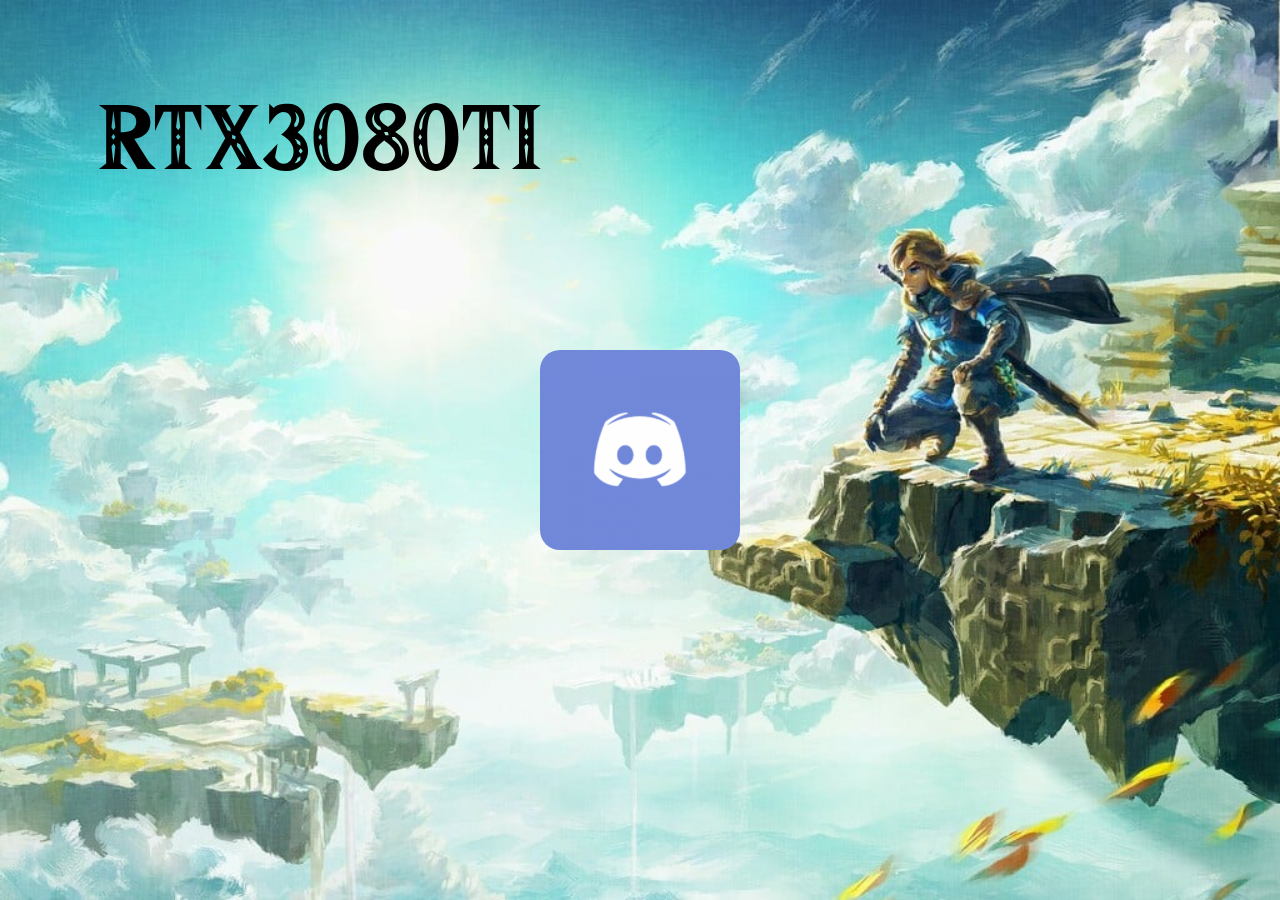
<file: jamie.html>
<html lang="en">
<head>
    <meta charset="UTF-8">
    <meta http-equiv="X-UA-Compatible" content="IE=edge">
    <meta name="viewport" content="width=device-width, initial-scale=1.0">
    <title>gaming</title>

    <link rel="stylesheet" href="jamie.css">
</head>
    <body class="body">
        <span class="gaming">
            RTX3080TI
        </span>

        <div class="discord-logo-div">
            <img class="discord-logo" src="content/images/discord-logo.png">
        </div>
    </body>
</html>
</file>
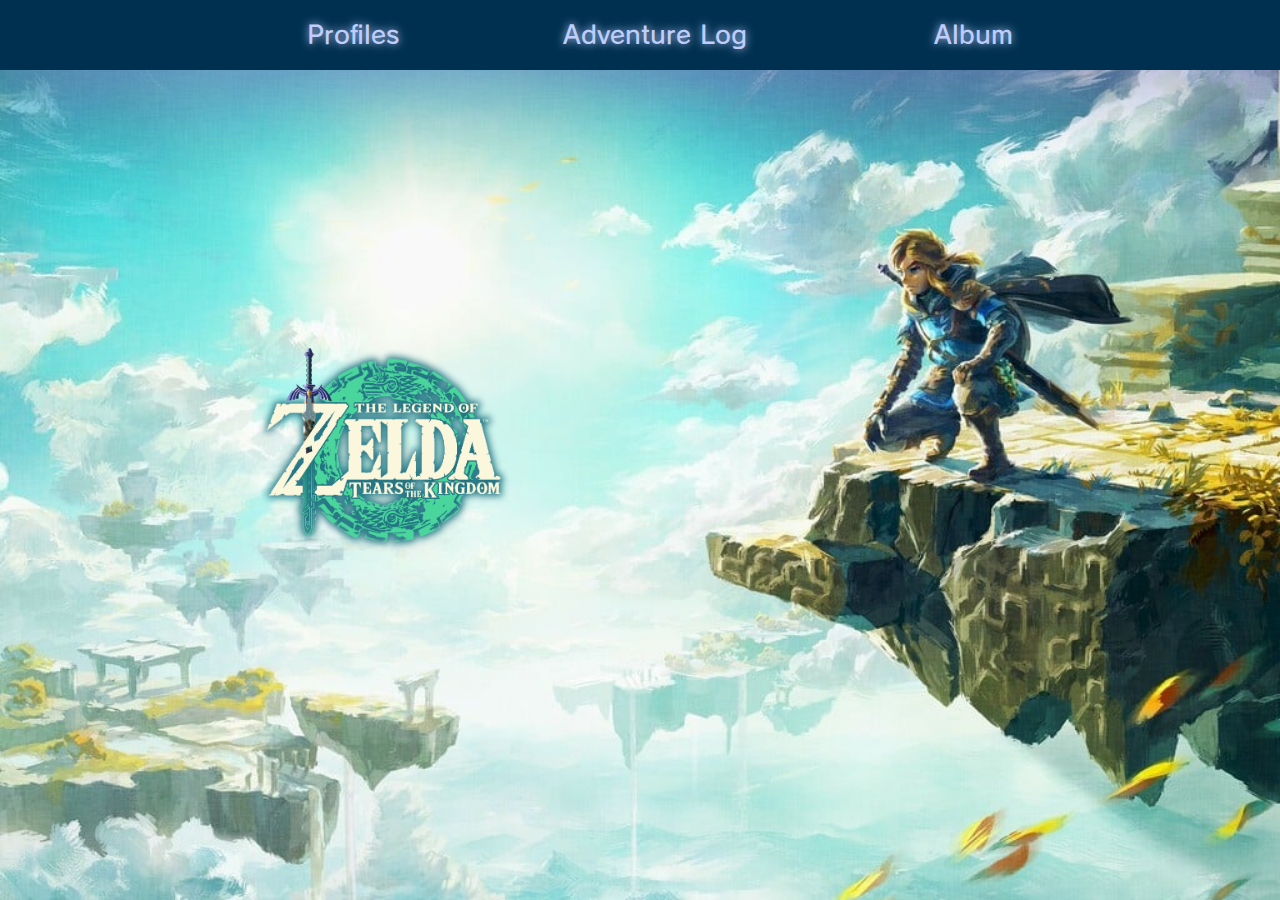
<file: zelda.html>
<html lang="en">
<head>
    <meta charset="UTF-8">
    <meta http-equiv="X-UA-Compatible" content="IE=edge">
    <meta name="viewport" content="width=device-width, initial-scale=1.0">
    <title>Wolfboy248 | Zelda</title>

    <link rel="stylesheet" href="zelda.css">
</head>
    <body style="background-image: url(content/images/zelda-bg.jpg); background-repeat: no-repeat; background-size: cover; margin: 0px;">
        <div class="bg"></div>
            <a href="album.html"><span class="hyrule-compendium">
                Album
            </span></a>
            <a href=""><span class="profiles">
                Profiles
            </span></a>
            <a href=""><span class="adventure-log">
                Adventure Log
            </span></a>
        <div class="purah-pad-topBar">
            <div class="divider"></div>
        </div>

        <div>
            <a href="https://www.zelda.com/tears-of-the-kingdom/" target="_blank" style="user-select: none;"><img class="logo-main" src="content/images/totklogo.png" alt=""></a>
            <!-- <img src="content/images/link.png" class="link"> -->
        </div>
    </body>
</html>
</file>
<file: jamie.css>
.gaming {
    font-size: 80px;
    text-align: center;
    transform: translate(-50%, -50%);
    position: absolute;
    top: 15%;
    left: 25%;
    font-family: hylia;
    animation: rtx-name 5s cubic-bezier(0.075, 0.82, 0.165, 1) 0.5s;
    animation-fill-mode: backwards;
}

.body {
    background-image: url(content/images/zelda-bg.jpg);
    background-size: cover;
    margin: 0px;
}

.discord-logo-div {
    transform: translate(-50%, -50%);
    position: absolute;
    top: 50%;
    left: 50%;
}

.discord-logo {
    width: 200px;
    border-radius: 20px;
}

@font-face {
    font-family: hylia;
    src: url(fonts/HyliaSerifBeta-Regular.otf);
}

@keyframes rtx-name {
    0% {
        opacity: 0;
    }

    100% {
        opacity: 1;
    }
}
</file>
<file: zelda.css>
.logo-main {
    width: 20%;
    transform: translate(-50%, -50%);
    top: 50%;
    left: 30%;
    position: absolute;
    animation: zelda-logo 2s cubic-bezier(0.075, 0.82, 0.165, 1) 0.5s;
    animation-fill-mode: backwards;
}

.cross {
    position:fixed;
    transform: translate(-50%, -50%);
    left: 120%;
    width: 4%;
    top: 7%;
    z-index: 100;
    user-select: none;
    overflow-x: hidden;
    overflow: hidden;
    opacity: 0;
    transition: all 0.5s cubic-bezier(0.075, 0.82, 0.165, 1);
}

.cross-img {
    filter: drop-shadow(0 0 0.15rem rgb(255, 255, 255));
    width: 100%;
    z-index: 100;
    overflow: hidden;
}

.bg {
    background-image: url(content/images/zelda-bg.jpg);
    background-repeat: no-repeat;
    background-size: cover;
    animation: bg-intro 1s cubic-bezier(0.075, 0.82, 0.165, 1) 0.5s;
    display: block;
}

.vids-title {
    font-family: zelda-bold;
    font-size: 30px;
    color: rgb(136, 144, 233);
    text-shadow: 0px 0px 8px rgb(93, 106, 255);
    position: absolute;
    transform: translate(-50%, -50%);
    top: 13%;
    left: 50%;
    user-select: none;
}

/* .arrow {
    width: 5%;
    position: absolute;
    transform: translate(-50%, -50%);
    left: 96%;
    top: 58%;
    filter: drop-shadow(0 0 0.75rem rgb(41, 116, 255));
    transition: all 0.2s cubic-bezier(0.075, 0.82, 0.165, 1);
} */

.arrow:hover {
    width: 5.5%;
}

.thumbnail {
    width: 98%;
    height: 96%;
    position: absolute;
    top: 2%;
    left: 1%;
    user-select: none;
}

.vid-bg {
    width: 100%;
    height: 100%;
    background-color: rgb(49, 44, 88);
    border-radius: 2px;
    transition: all 0.1s cubic-bezier(0.075, 0.82, 0.165, 1);
    /* box-shadow: 0px 0px 8px rgb(49, 44, 88); */
}



.divider {
    width: 100%;
    height: 70px;
    box-shadow: 0px 0px 100px rgb(136, 136, 201);
}

.purah-pad-topBar {
    background-color: rgb(0, 48, 80);
    width: 100%;
    height: 70px;
    margin: 0px;
    animation: pad-intro 1s cubic-bezier(0.075, 0.82, 0.165, 1) 1s;
    animation-fill-mode: backwards;
}

.hyrule-compendium {
    font-family: zelda-bold;
    font-size: 25px;
    color: rgb(191, 205, 252);
    text-shadow: 0px 0px 8px rgb(191, 205, 252);
    position: absolute;
    margin-top: 10px;
    margin-left: 53%;
    text-align: center;
    left: 20%;
    transition: all 0.2s cubic-bezier(0.075, 0.82, 0.165, 1);
    animation: compendium-intro 1s cubic-bezier(0.075, 0.82, 0.165, 1) 1.3s;
    animation-fill-mode: backwards;
}

.hyrule-compendium:hover {
    text-shadow: 0px 0px 12px rgb(248, 248, 248);
    color: rgb(248, 248, 248);
}

.profiles {
    font-family: zelda-bold;
    font-size: 25px;
    color: rgb(191, 205, 252);
    text-shadow: 0px 0px 8px rgb(191, 205, 252);
    position: absolute;
    margin-top: 10px;
    margin-left: 4%;
    left: 20%;
    transition: all 0.2s cubic-bezier(0.075, 0.82, 0.165, 1);
    animation: compendium-intro 1s cubic-bezier(0.075, 0.82, 0.165, 1) 1.1s;
    animation-fill-mode: backwards;
}

.profiles:hover {
    text-shadow: 0px 0px 12px rgb(248, 248, 248);
    color: rgb(248, 248, 248);
}

.adventure-log {
    font-family: zelda-bold;
    font-size: 25px;
    color: rgb(191, 205, 252);
    text-shadow: 0px 0px 8px rgb(191, 205, 252);
    position: absolute;
    margin-top: 10px;
    margin-left: 24%;
    left: 20%;
    transition: all 0.2s cubic-bezier(0.075, 0.82, 0.165, 1);
    animation: compendium-intro 1s cubic-bezier(0.075, 0.82, 0.165, 1) 1.2s;
    animation-fill-mode: backwards;
}

.adventure-log:hover {
    text-shadow: 0px 0px 12px rgb(248, 248, 248);
    color: rgb(248, 248, 248);
}

.link {
    width: 30%;
    position: absolute;
    transform: translate(-50%, -50%);
    left: 70%;
    top: 50%;
    animation: link-intro 1s cubic-bezier(0.075, 0.82, 0.165, 1) 1.5s;
    animation-fill-mode: backwards;
}

@font-face {
    font-family: product-bold;
    src: url(fonts/Product_Sans_Bold.ttf);
}

@font-face {
    font-family: product-black;
    src: url(fonts/ProductSans-Black.ttf);
}

@font-face {
    font-family: hylia;
    src: url(fonts/HyliaSerifBeta-Regular.otf);
}

@font-face {
    font-family: zelda-bold;
    src: url(fonts/FOTRodin\ Pro\ DB.otf);
}

@keyframes zelda-logo {
    0% {
        width: 0%;
        left: 50%;
    }

    40% {
        width: 20%;
    }

    50% {
        width: 20%;
        left: 50%;
    }
    
    100% {
        left: 30%;
    }
}

@keyframes link-intro {
    0% {
        top: 70%;
        opacity: 0;
    }

    30% {
        opacity: 0;
    }

    100% {
        opacity: 1;
        top: 50%;
    }
}

@keyframes bg-intro {
    0% {
        opacity: 0;
    }
    100% {
        opacity: 1;
    }
}

@keyframes pad-intro {
    0% {
        height: 0px;
    }

    100% {
        height: 70px;
    }
}

@keyframes compendium-intro {
    0% {
        opacity: 0;
        margin-top: 50px;
    }

    40% {
        opacity: 0;
    }

    100% {
        opacity: 1;
        margin-top: 10px;
    }
}
</file>
